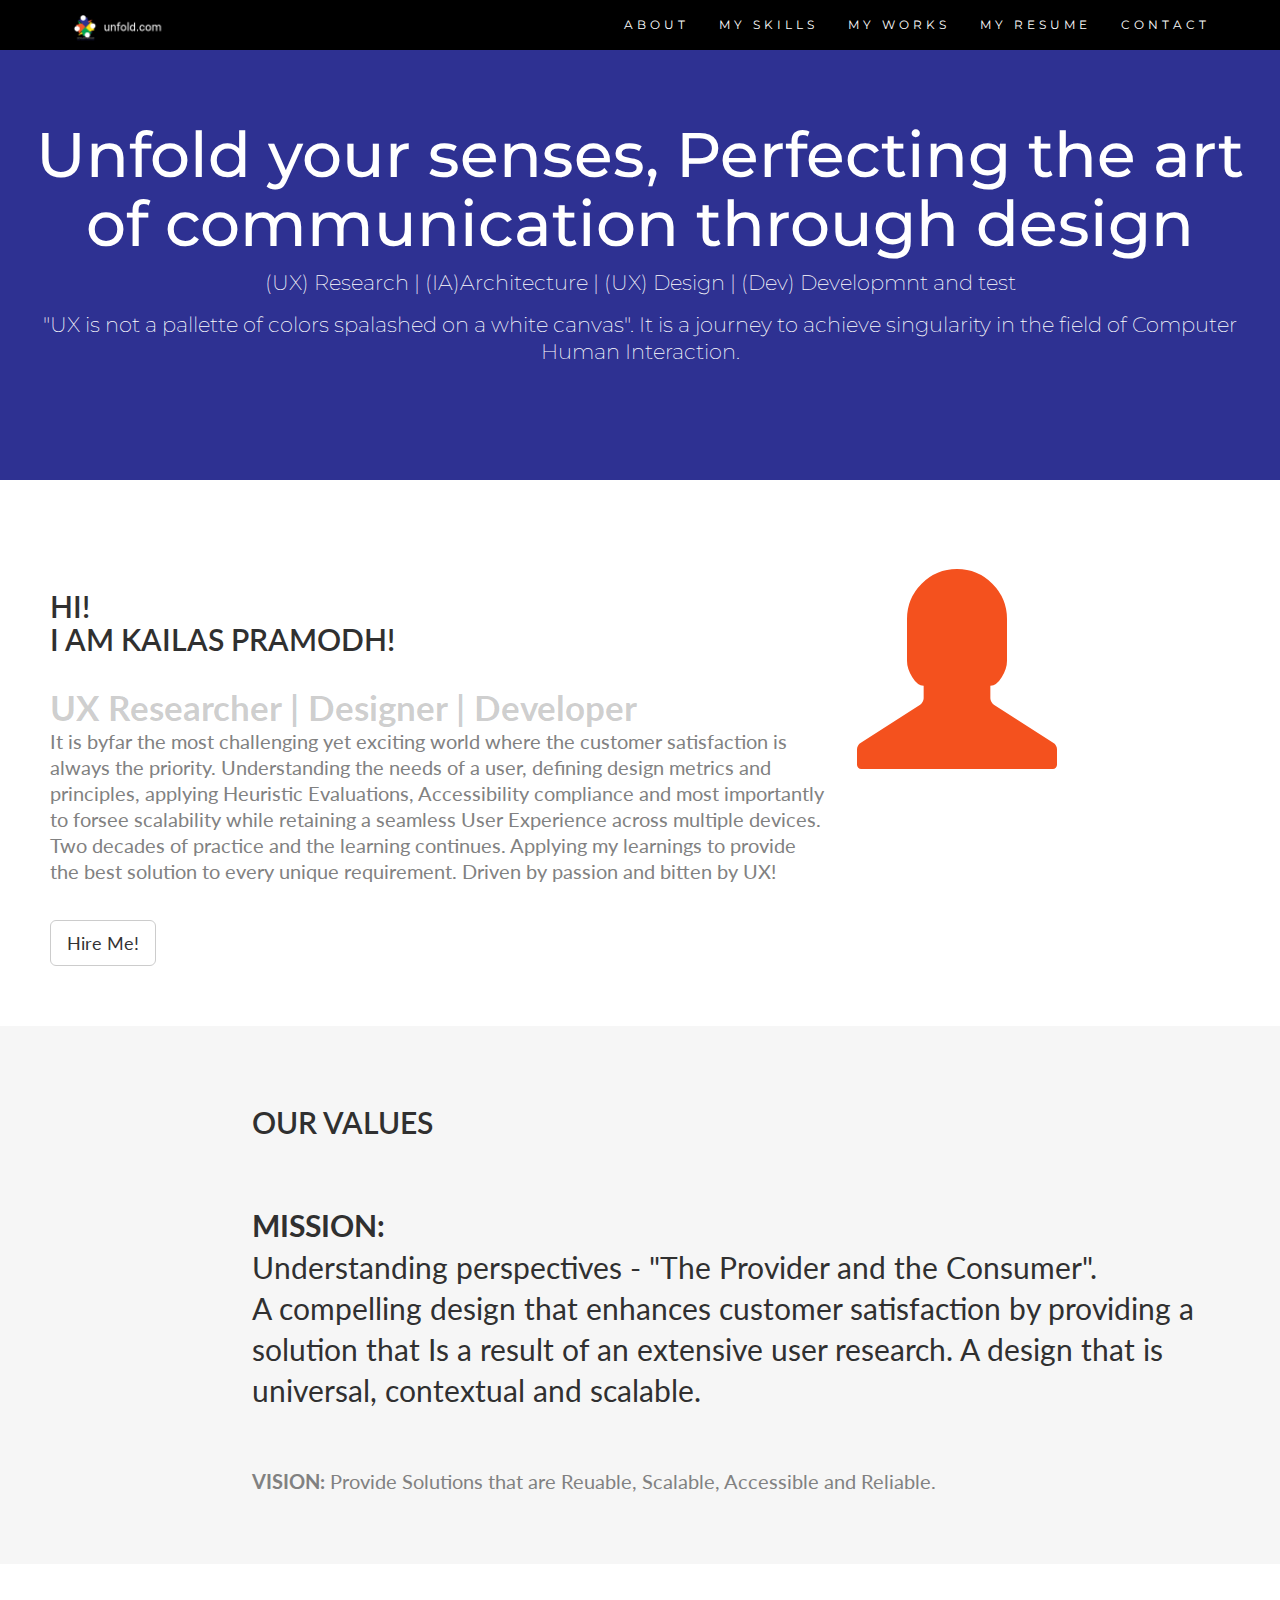
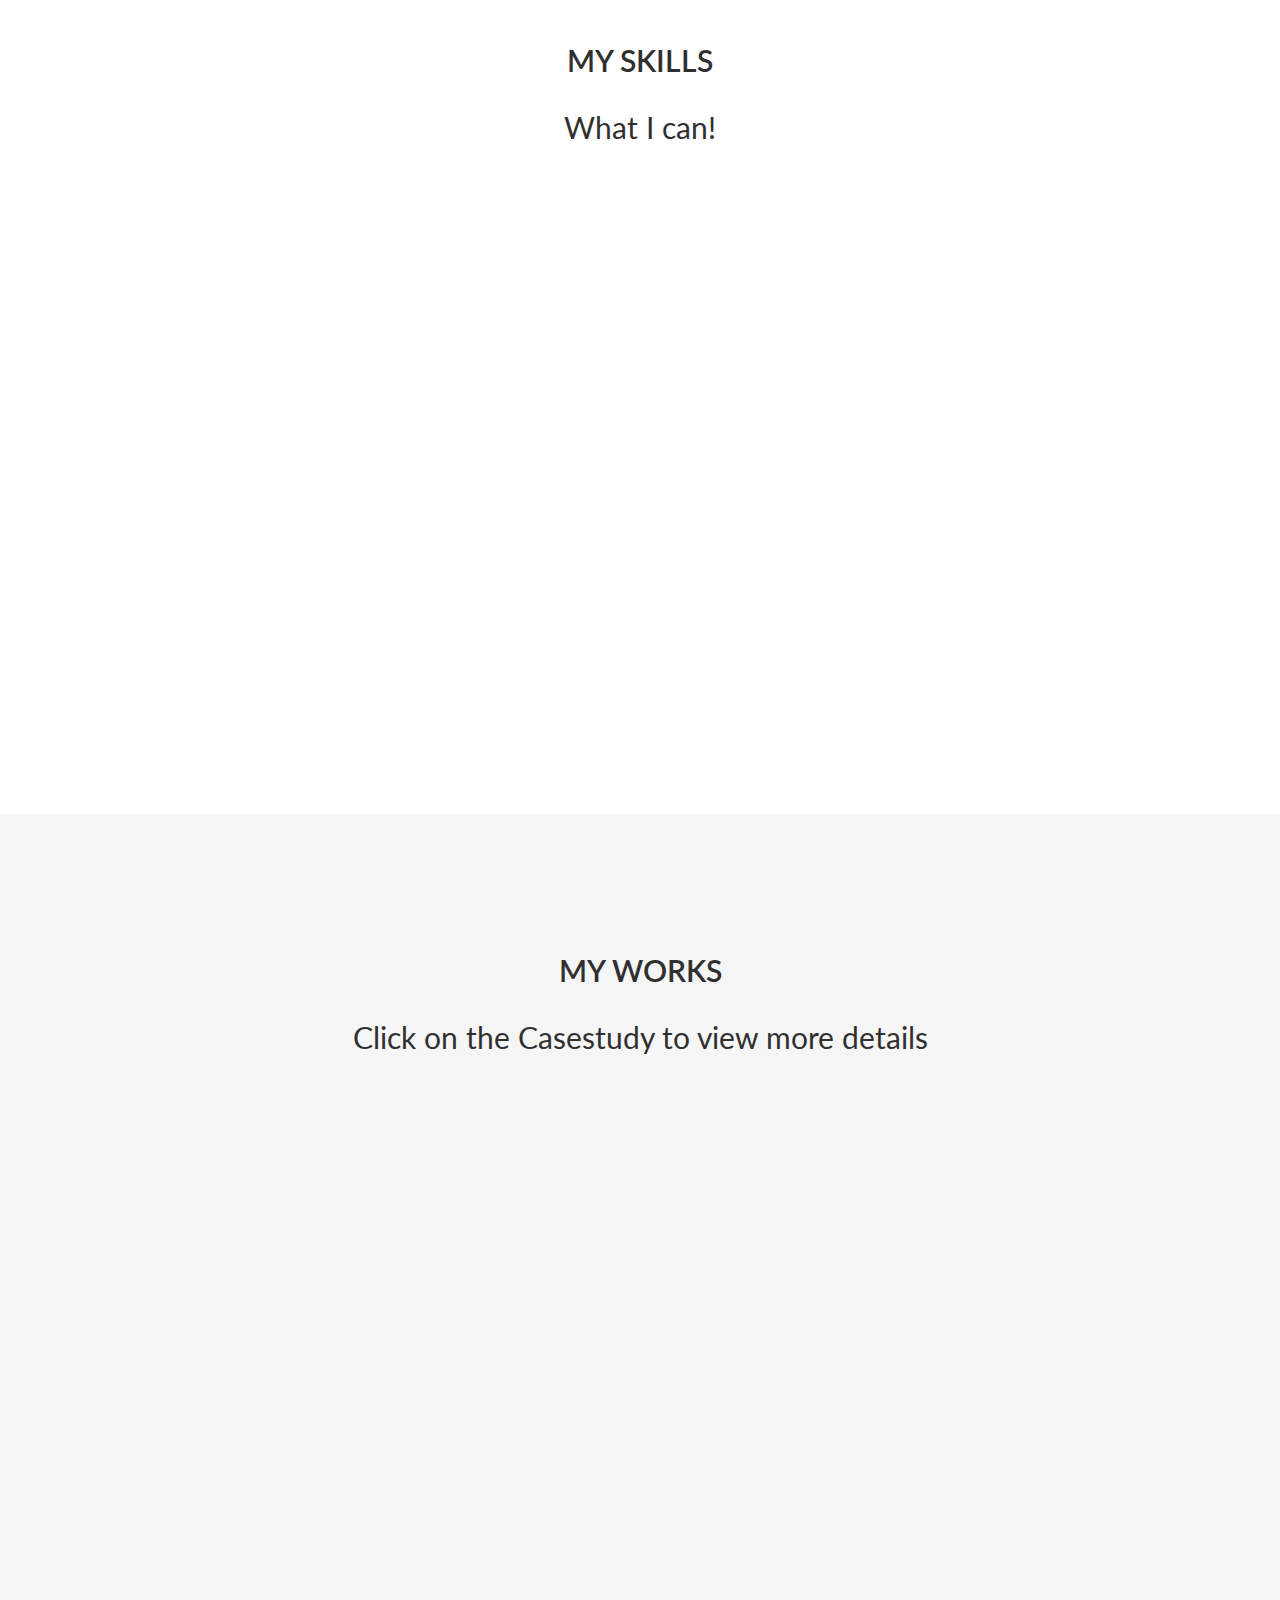
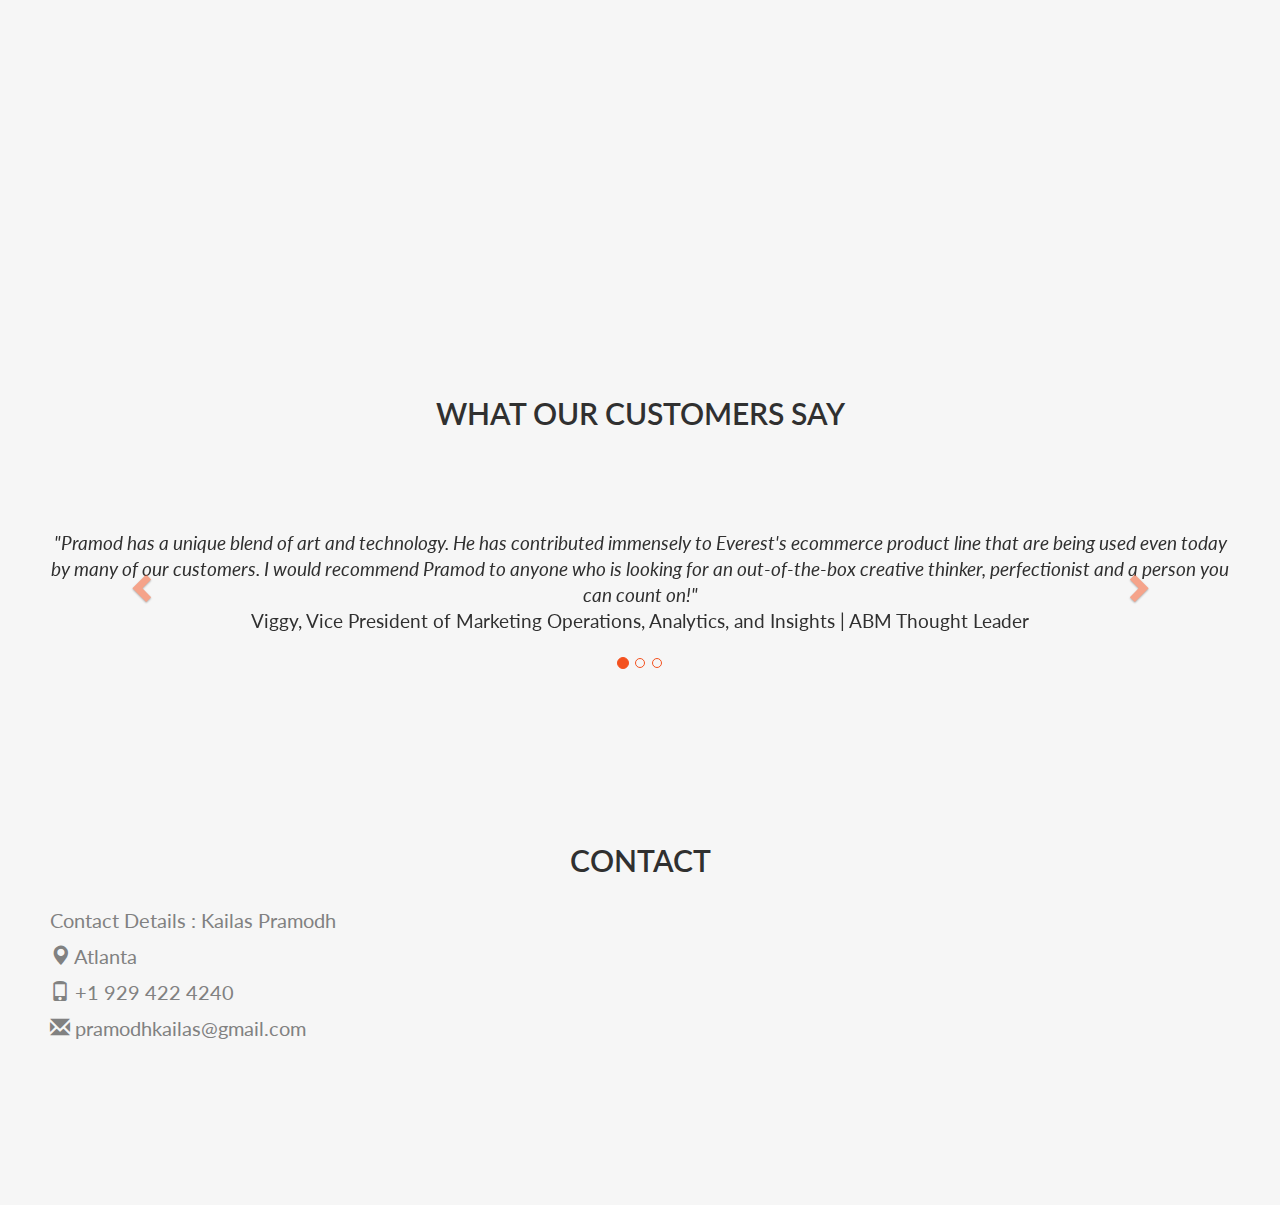
<file: index.html>
<!DOCTYPE html>
<html lang="en">

<head>
    <!-- Theme Made By www.w3schools.com -->
    <title>4folds:: UX | Design | Accesibility | Scalability</title>
    <meta charset="utf-8">
    <meta name="viewport" content="width=device-width, initial-scale=1">

    <link rel="stylesheet" href="https://maxcdn.bootstrapcdn.com/bootstrap/3.4.1/css/bootstrap.min.css">
    <link href="https://fonts.googleapis.com/css?family=Montserrat" rel="stylesheet" type="text/css">
    <link href="https://fonts.googleapis.com/css?family=Lato" rel="stylesheet" type="text/css">
    <script src="https://ajax.googleapis.com/ajax/libs/jquery/3.6.0/jquery.min.js"></script>
    <script src="https://maxcdn.bootstrapcdn.com/bootstrap/3.4.1/js/bootstrap.min.js"></script>
    <link rel="stylesheet" href="css/style.css">
</head>

<body id="myPage" data-spy="scroll" data-target=".navbar" data-offset="60">

    <nav class="navbar navbar-default navbar-fixed-top">
        <div class="container">

            <div class="navbar-header">
                <button type="button" class="navbar-toggle" data-toggle="collapse" data-target="#myNavbar">
                    <span class="icon-bar"></span>
                    <span class="icon-bar"></span>
                    <span class="icon-bar"></span>
                </button>
                <a class="navbar-brand" href="#myPage"><img src="images/unfold.com.png" width="100"></a>
            </div>
            <div class="collapse navbar-collapse" id="myNavbar">
                <ul class="nav navbar-nav navbar-right">
                    <li><a href="#about">ABOUT</a></li>
                    <li><a href="#services">MY SKILLS</a></li>
                    <li><a href="#works">MY WORKS</a></li>
                    <li><a href="">MY RESUME</a></li>
                    <li><a href="#contact">CONTACT</a></li>
                </ul>
            </div>
        </div>
    </nav>

    <div class="jumbotron text-center">
        <h1>Unfold your senses, Perfecting the art of communication through design</h1>
        <p>(UX) Research | (IA)Architecture | (UX) Design | (Dev) Developmnt and test
        <p>"UX is not a pallette of colors spalashed on a white canvas". It is a journey to achieve singularity in the
            field of Computer Human Interaction.</p>
    </div>

    <!-- Container (About Section) -->
    <div id="about" class="container-fluid">
        <div class="row">
            <div class="col-sm-8">
                <h2>Hi! <br>I am Kailas Pramodh! </h2>
                <span class="title">UX Researcher | Designer | Developer</span>

                <p> It is byfar the most challenging yet exciting world where the customer satisfaction is always the
                    priority. Understanding the needs of a user, defining design metrics and principles, applying
                    Heuristic Evaluations, Accessibility compliance and most importantly to forsee scalability while
                    retaining a seamless User Experience across multiple devices.
                    Two decades of practice and the learning continues. Applying my learnings to provide the best
                    solution to every unique requirement. Driven by passion and bitten by UX!</p>
                <br><button class="btn btn-default btn-lg">Hire Me!</button>
            </div>
            <div class="col-sm-4">
                <span class="glyphicon glyphicon-user logo"></span>
            </div>
        </div>
    </div>

    <div class="container-fluid bg-grey">
        <div class="row">
            <div class="col-sm-2">
                <span class="glyphicon glyphicon-globe logo slideanim"></span>
            </div>
            <div class="col-sm-10">
                <h2>Our Values</h2><br>
                <h4><strong>MISSION:</strong>
                    <p>Understanding perspectives - "The Provider and the Consumer". <br> A compelling design that
                        enhances customer satisfaction by providing a solution that Is a result of an extensive user
                        research. A design that is universal, contextual and scalable.
                </h4><br>
                <p><strong>VISION:</strong> Provide Solutions that are Reuable, Scalable, Accessible and Reliable. </p>
            </div>
        </div>
    </div>

    <!-- Container (Services Section) -->
    <div id="services" class="container-fluid text-center">
        <h2>My Skills</h2>
        <h4>What I can!</h4>
        <br>
        <div class="row slideanim">
            <div class="col-sm-4">
                <span class="glyphicon glyphicon-filter logo-small"></span>
                <h4>UX Research</h4>
                <p>Surveys (ratings, ranking, scales, and closed-ended questions) |
                    A/B testing |
                    Benchmarking |
                    Observational or listening methods |
                    Story Boarding |
                    Affinity Diagram |
                    Empathy Map |
                    Personas |
                </p>
            </div>
            <div class="col-sm-4">
                <span class="glyphicon glyphicon-fullscreen logo-small"></span>
                <h4>Interaction</h4>
                <p>Paper Prototypes | Low Fidelity | High Fidelity |
                    Sticky Notes |
                    Pencil Sketches |
                    User Flow |
                    A/B Testing |
                    Whiteboarding |
                    Typography |
                    Heuristic Evaluation |

                </p>
            </div>
            <div class="col-sm-4">
                <span class="glyphicon glyphicon-picture logo-small"></span>
                <h4>Visual Design</h4>
                <p>Photoshop |
                    Illustrator |
                    Adobe XD |
                    Visio |
                    Invision |
                    Figma |
                    Zeplin</p>
            </div>
        </div>
        <br><br>
        <div class="row slideanim">
            <div class="col-sm-4">
                <span class="glyphicon glyphicon-screenshot logo-small"></span>
                <h4>Information Architecture</h4>
                <p>Card Sorting |
                    Card Structure |
                    Card Defining |
                    Site Map |
                    LATCH and Navigation
                </p>
            </div>
            <div class="col-sm-4">
                <span class="glyphicon glyphicon-cog logo-small"></span>
                <h4>Develop</h4>
                <p>HTML |
                    CSS |
                    Javascript |
                    jQuery |
                    Google Analytics </p>
            </div>
            <div class="col-sm-4">
                <span class="glyphicon glyphicon-send logo-small"></span>
                <h4 style="color:#303030;">Test</h4>
                <p> Design |
                    Usability |
                    Accessibility |
                    Functionality |
                    Typography |
                    Sitemap
                </p>
            </div>
        </div>
    </div>

    <!-- Container (Portfolio Section) -->
    <div id="portfolio" class="container-fluid text-center bg-grey">

        <div id="works" class="container-fluid">
            <div class="text-center">
                <h2>My Works</h2>
                <h4>Click on the Casestudy to view more details</h4>
            </div>
            <div class="row slideanim">
                <div class="col-sm-4 col-xs-12">
                    <div class="panel panel-default text-center">
                        <div class="panel-heading">
                            <h1>U.S. Education</h1>
                        </div>
                        <div class="panel-body">
                           <a href="usd_ux_casestudy.html"> <img src="images/cs1.png" alt="UX Research U.S Department of Education"></a>
                        </div>
                        <div class="panel-footer">
                            <div class="req">
                                <span class="typeH">Requirement:</span> Analyse and provide a report for one of the user
                                tasks
                                on the existing web and
                                mobile design / share our findings and recommendations.
                                </p>
                                <span class="typeH">Tools used:</span> Paper, Pencil, Miro board, Sticky Notes, White
                                board, Excel,
                                Invision, Figma, Google drive
                                </p>
                                <span class="typeH">Expected Deliverables:</span>
                                User Research outcomes |
                                Problem Statement |
                                Proto-Persona |
                                Affinity Diagram |
                                Empathy Map |
                                User Flow |
                                Feature Priority |
                                Heuristic Evaluation |
                                SiteMap |
                                Wireframes |
                                </ul>
                            </div>
                        </div>
                    </div>
                </div>
                <div class="col-sm-4 col-xs-12">
                    <div class="panel panel-default text-center">
                        <div class="panel-heading">
                            <h1>Goodwill</h1>
                        </div>
                        <div class="panel-body">
                            <img src="images/cs2.png" alt=" UX Design">
                        </div>
                        <div class="panel-footer">
                            <div class="req">
                                <span class="typeH">Requirement:</span> Enhance the current shopping navigtion experience by
                                inducing
                                LATCH principles and Improved sitemp design
                                </p>
                                <span class="typeH">Tools used:</span> Paper, Pencil, Miro board, Sticky Notes, White
                                board, Excel,
                                Invision, Figma, Google drive
                                </p>
                                <span class="typeH">Expected Deliverables:</span>
                                User Research outcomes |
                                Problem Statement |
                                Proto-Persona |
                                Affinity Diagram |
                                Empathy Map |
                                User Flow |
                                Feature Priority |
                                Heuristic Evaluation |
                                SiteMap |
                                Wireframes |
                                </ul>
                            </div>
                        </div>
                    </div>
                </div>
                <div class="col-sm-4 col-xs-12">
                    <div class="panel panel-default text-center">
                        <div class="panel-heading">
                            <h1>Freesale</h1>
                        </div>
                        <div class="panel-body">
                            <img src="images/cs3.png" alt="Developemnt">
                        </div>
                        <div class="panel-footer">
                            <div class="req">
                                <span class="typeH">Requirement:</span> New Idea Proposal to develop an app to give away items that
                                are
                                not of any use to the owner (Charity app)
                                </p>
                                <span class="typeH">Tools used:</span> Paper, Pencil, Miro board, Sticky Notes, White
                                board, Excel,
                                Invision, Figma, Google drive
                                </p>
                                <span class="typeH">Expected Deliverables:</span>
                                User Research outcomes |
                                Problem Statement |
                                Proto-Persona |
                                Affinity Diagram |
                                Empathy Map |
                                User Flow |
                                Feature Priority |
                                Heuristic Evaluation |
                                SiteMap |
                                Wireframes |
                                </ul>
                            </div>
                        </div>
                    </div>
                </div>
            </div>
        </div>

        <h2>What our customers say</h2>
        <div id="myCarousel" class="carousel slide text-center" data-ride="carousel">
            <!-- Indicators -->
            <ol class="carousel-indicators">
                <li data-target="#myCarousel" data-slide-to="0" class="active"></li>
                <li data-target="#myCarousel" data-slide-to="1"></li>
                <li data-target="#myCarousel" data-slide-to="2"></li>
            </ol>

            <!-- Wrapper for slides -->
            <div class="carousel-inner" role="listbox">
                <div class="item active">
                    <h4>"Pramod has a unique blend of art and technology. He has contributed immensely to Everest's
                        ecommerce product line that are being used even today by many of our customers. I would
                        recommend Pramod to anyone who is looking for an out-of-the-box creative thinker, perfectionist
                        and a person you can count on!" <br><span> Viggy, Vice President of Marketing Operations,
                            Analytics, and Insights | ABM Thought Leader</span></h4>
                </div>
                <div class="item">
                    <h4>"While working with Pramodh, I have noticed that his passion for creative work and keeness for
                        perfection is something enviable. He is one of the few persons whom I know, who works for joy of
                        working than just working. He sticks to his commitments like a leech and have often seen him
                        stretch his days just to make it to the deadline! Pramodh is an asset to any team and is a great
                        person I would definitely like to work with sometime again."<br><span>Padma PotladurthyPadma
                            Potladurthy Wallet & Payments OperationsWallet & Payments Operations</span></h4>
                </div>
                <div class="item">
                    <h4>"I am pleased to write this recommendation for P. K. Pramodh. We had the opportunity to closely
                        interact with each other since Pramodh debuted as a Software Architect and continued to serve
                        with increasing skill in that capacity. <p>

                            Pramodh is a very goal oriented as well as a team player. Genial by disposition, he is
                            keenly devoted to his work, but being a real people person, he is also a pleasure to have
                            around. Well organized and with a knack of thriving under adversity, I noticed that almost
                            without exception, he puts the customer first and clearly understands that the key to good
                            business is satisfied customers. Although these are very strong qualities that Pramodh
                            possesses, his biggest strength is his ability to make everyone around him give off their
                            best.

                            Pramodh is a multi-talented and skilled professional who, I have no doubt, has a very bright
                            future"<br><span>Pran S. DasanPran S. Dasan

                                Director Commercial Operations, South East Asia at flydubaiDirector Commercial
                                Operations, South East Asia at flydubai</span></h4>
                </div>
            </div>

            <!-- Left and right controls -->
            <a class="left carousel-control" href="#myCarousel" role="button" data-slide="prev">
                <span class="glyphicon glyphicon-chevron-left" aria-hidden="true"></span>
                <span class="sr-only">Previous</span>
            </a>
            <a class="right carousel-control" href="#myCarousel" role="button" data-slide="next">
                <span class="glyphicon glyphicon-chevron-right" aria-hidden="true"></span>
                <span class="sr-only">Next</span>
            </a>
        </div>
    </div>



    <!-- Container (Contact Section) -->
    <div id="contact" class="container-fluid bg-grey">
        <h2 class="text-center">CONTACT</h2>
        <div class="row">
            <div class="col-sm-5">
                <p>Contact Details : Kailas Pramodh</p>
                <p><span class="glyphicon glyphicon-map-marker"></span> Atlanta</p>
                <p><span class="glyphicon glyphicon-phone"></span> +1 929 422 4240</p>
                <p><span class="glyphicon glyphicon-envelope"></span> pramodhkailas@gmail.com</p>
            </div>
            <div class="col-sm-7 slideanim">
                <div class="row">
                    <div class="col-sm-6 form-group">
                        <input class="form-control" id="name" name="name" placeholder="Name" type="text" required>
                    </div>
                    <div class="col-sm-6 form-group">
                        <input class="form-control" id="email" name="email" placeholder="Email" type="email" required>
                    </div>
                </div>
                <textarea class="form-control" id="comments" name="comments" placeholder="Comment"
                    rows="5"></textarea><br>
                <div class="row">
                    <div class="col-sm-12 form-group">
                        <button class="btn btn-default pull-right" type="submit">Send</button>
                    </div>
                </div>
            </div>
        </div>
    </div>

    
    </footer>

    <script src="js/script.js">

    </script>

</body>

</html>
</file>
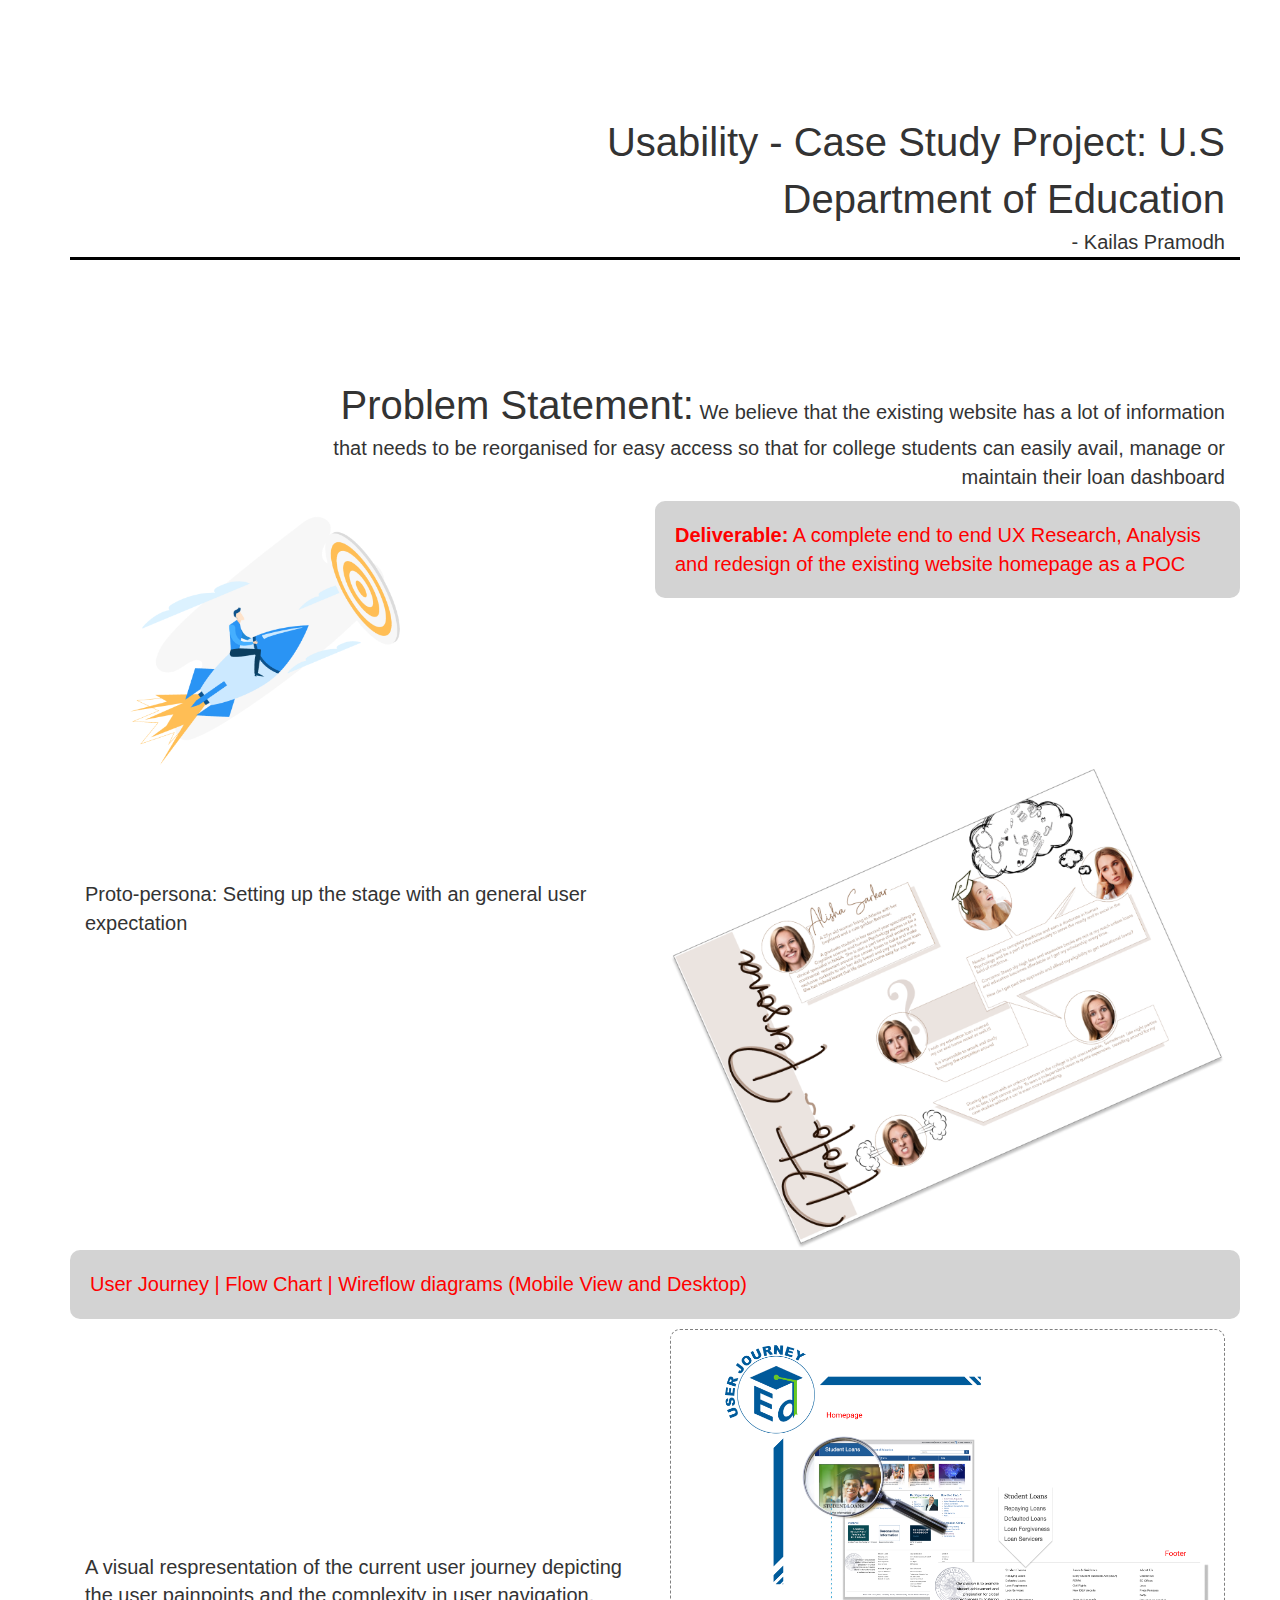
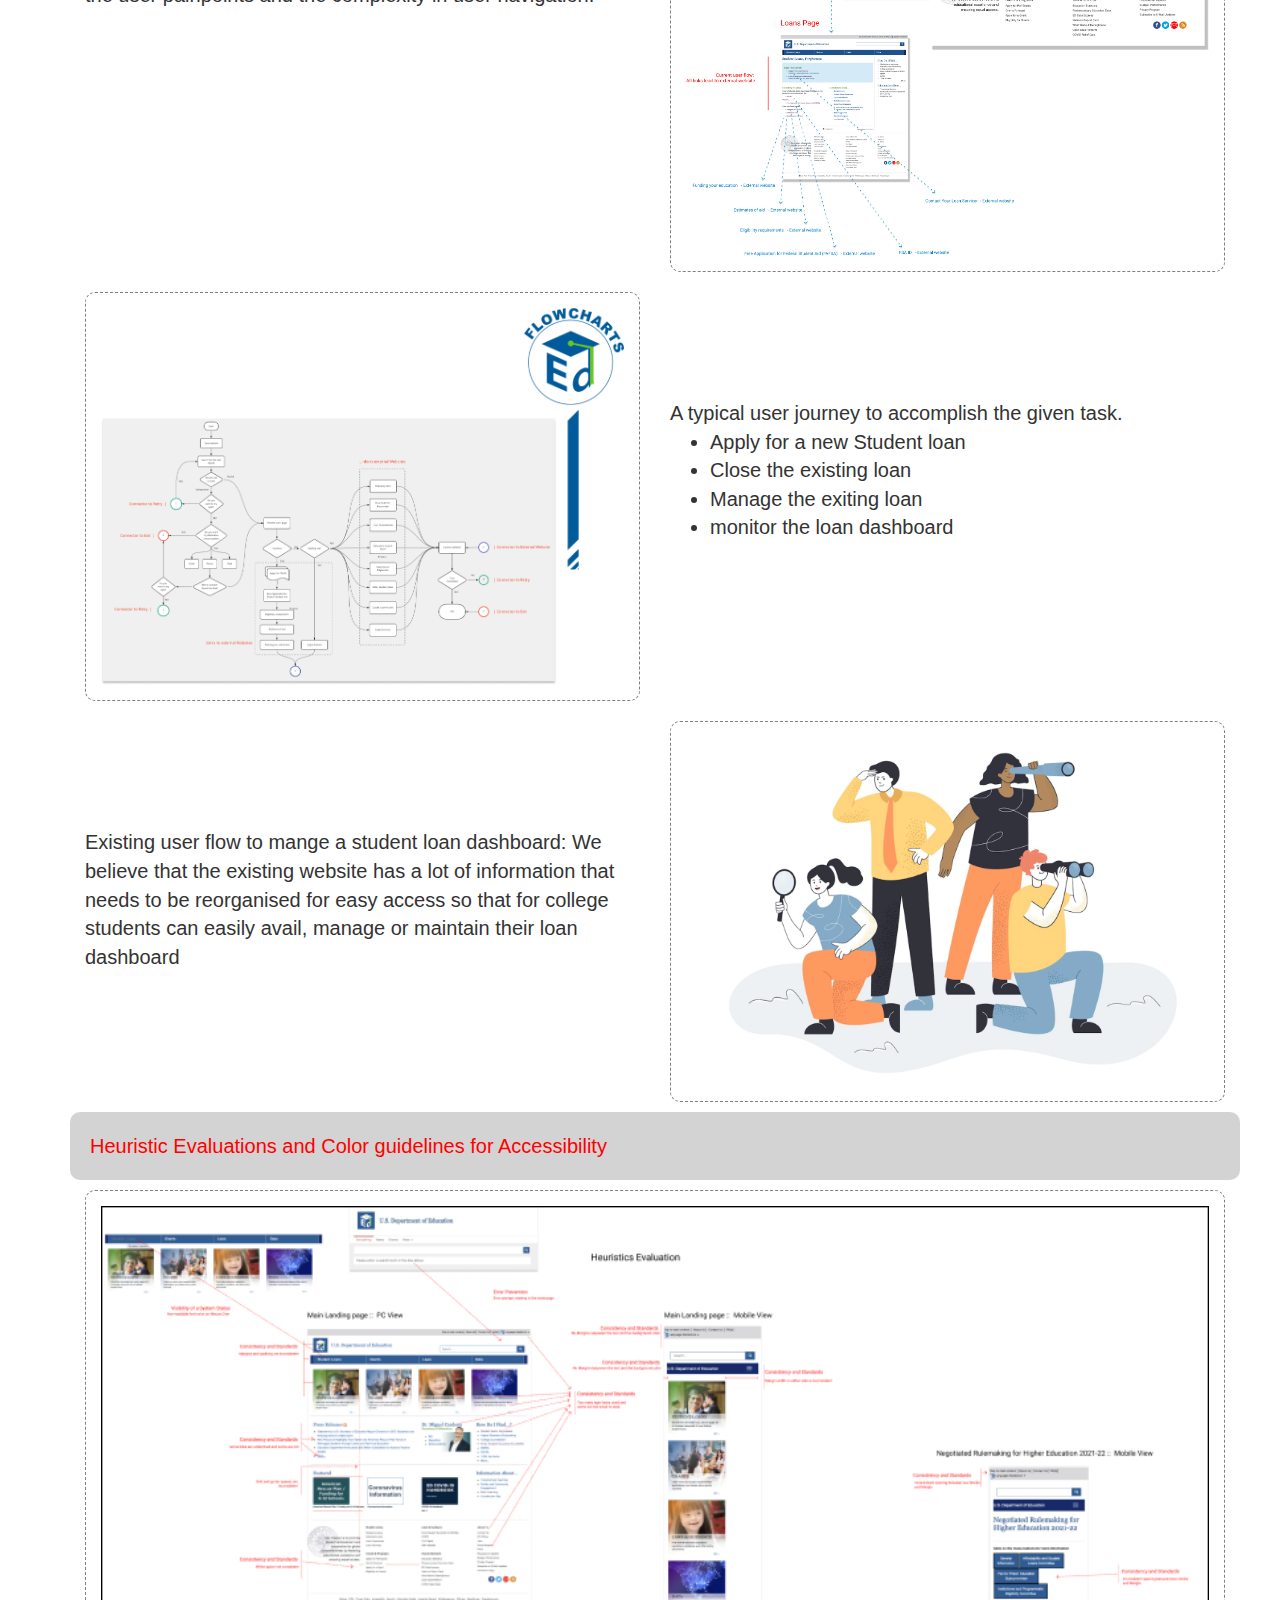
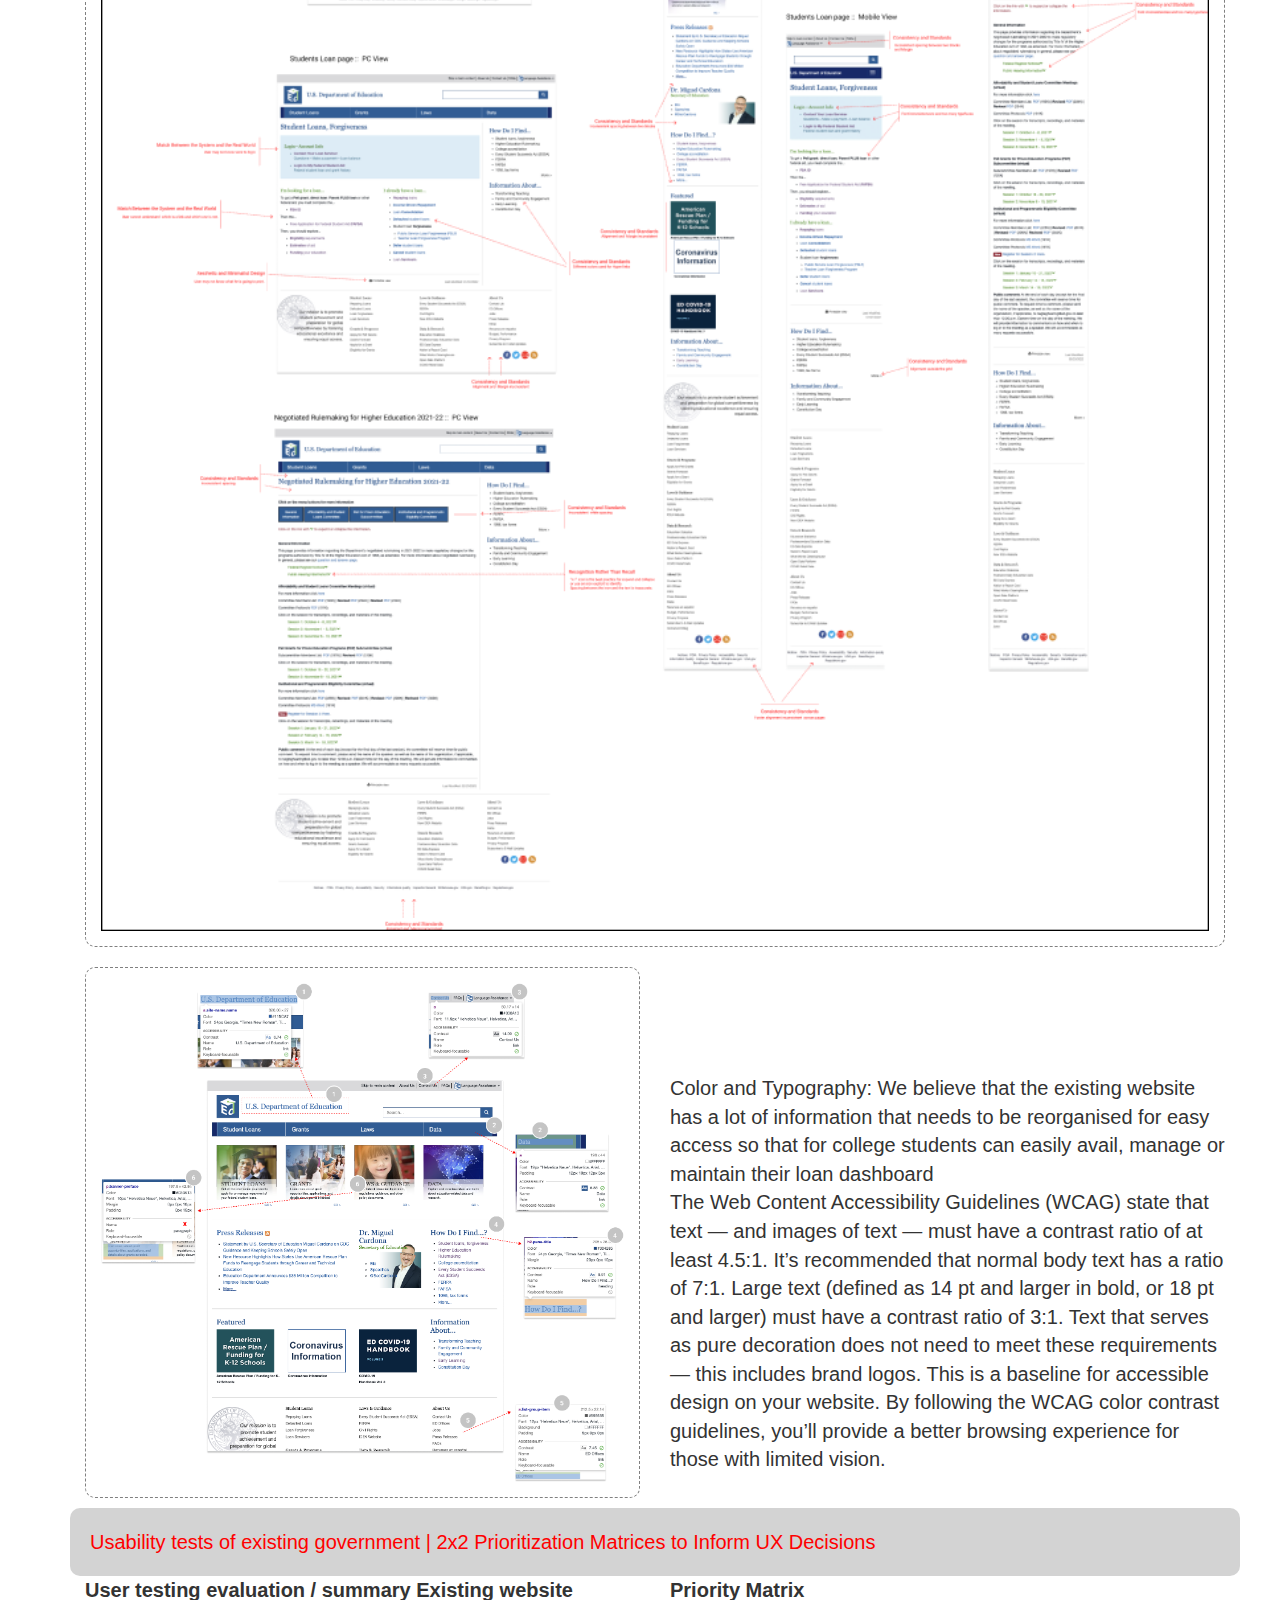
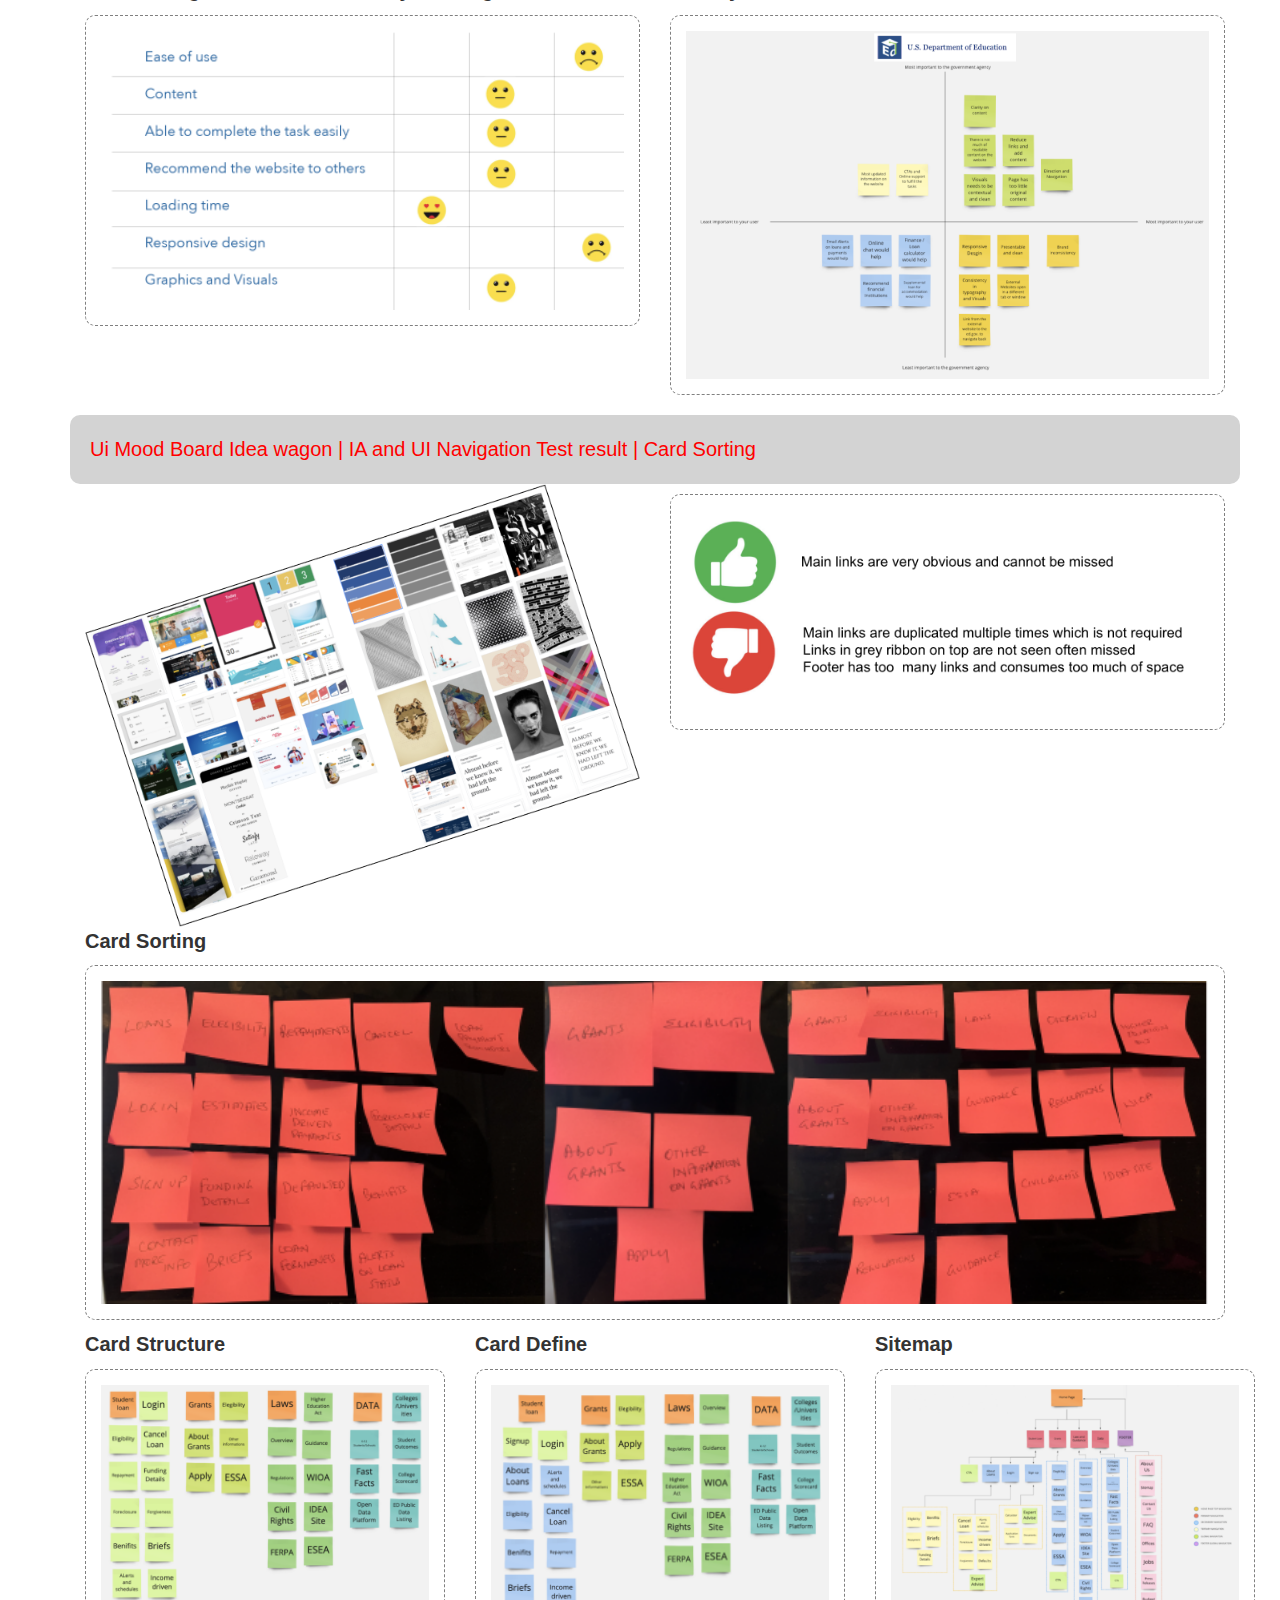
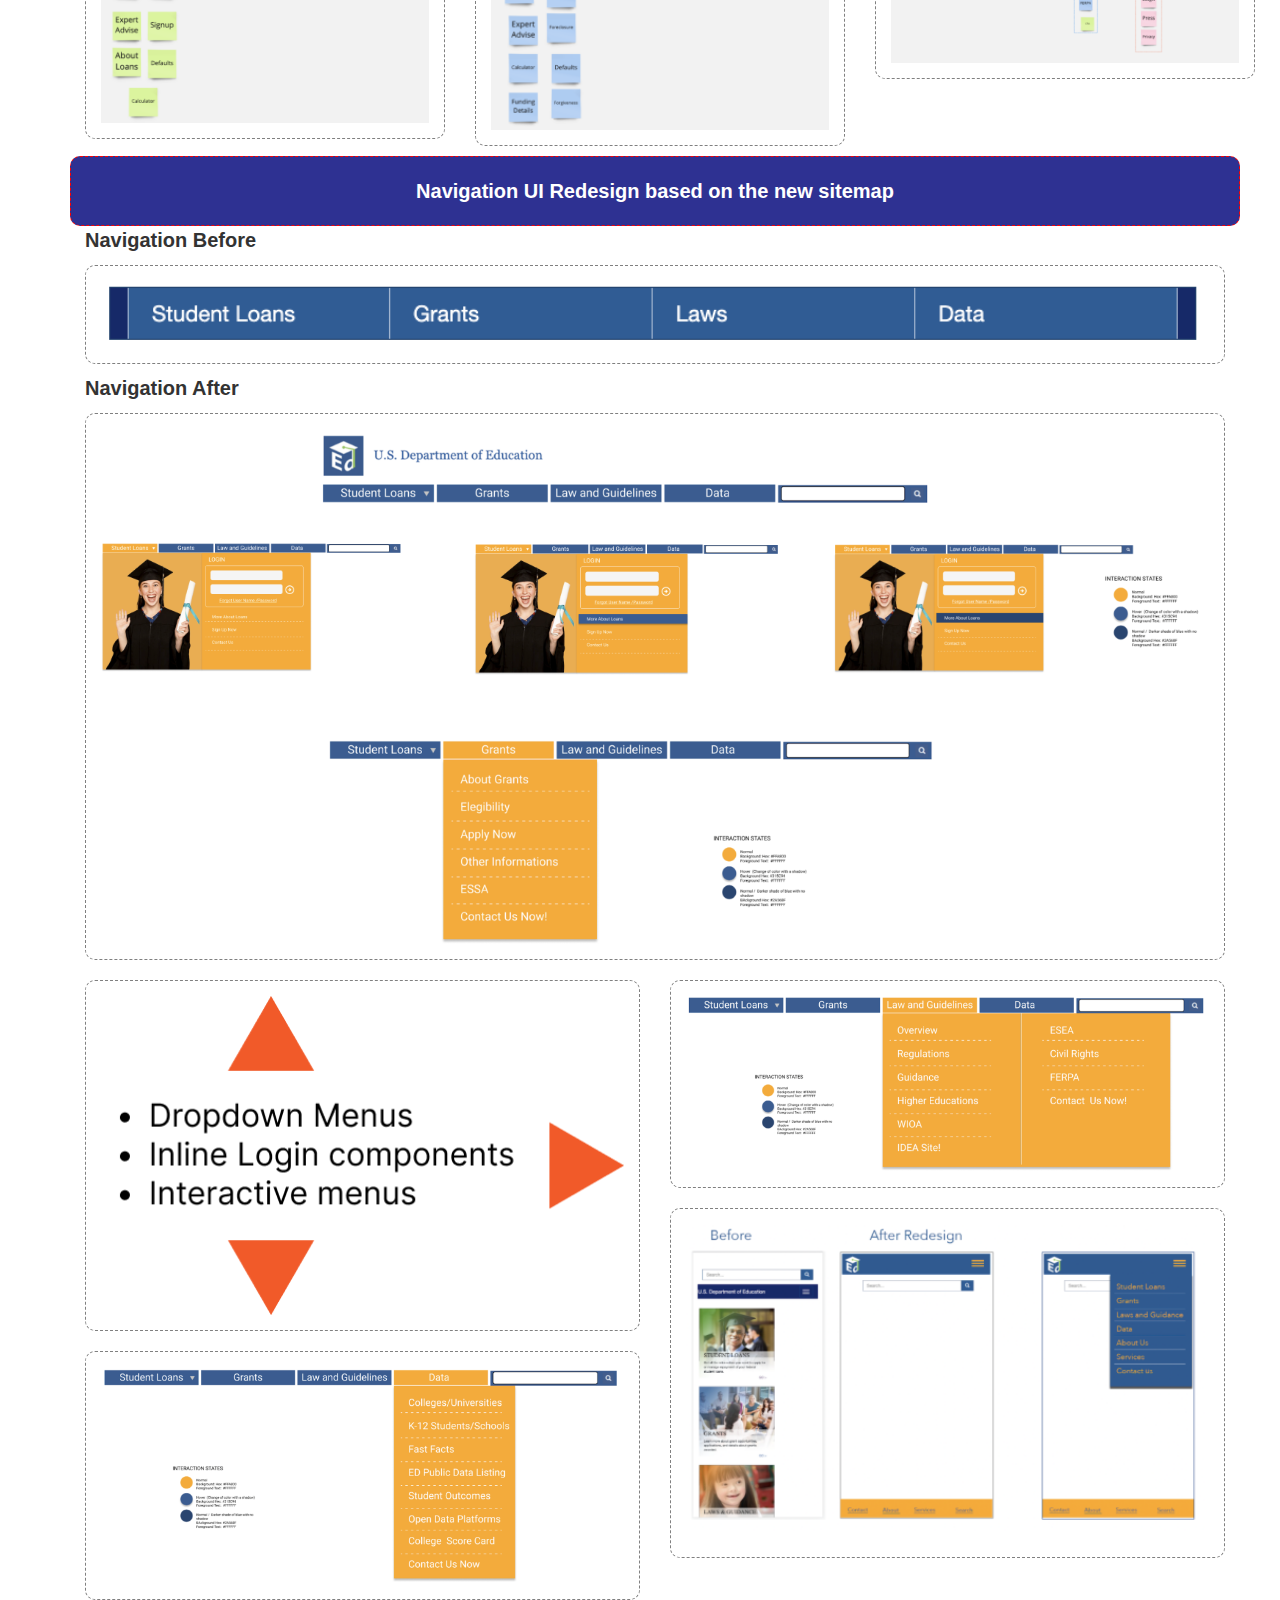
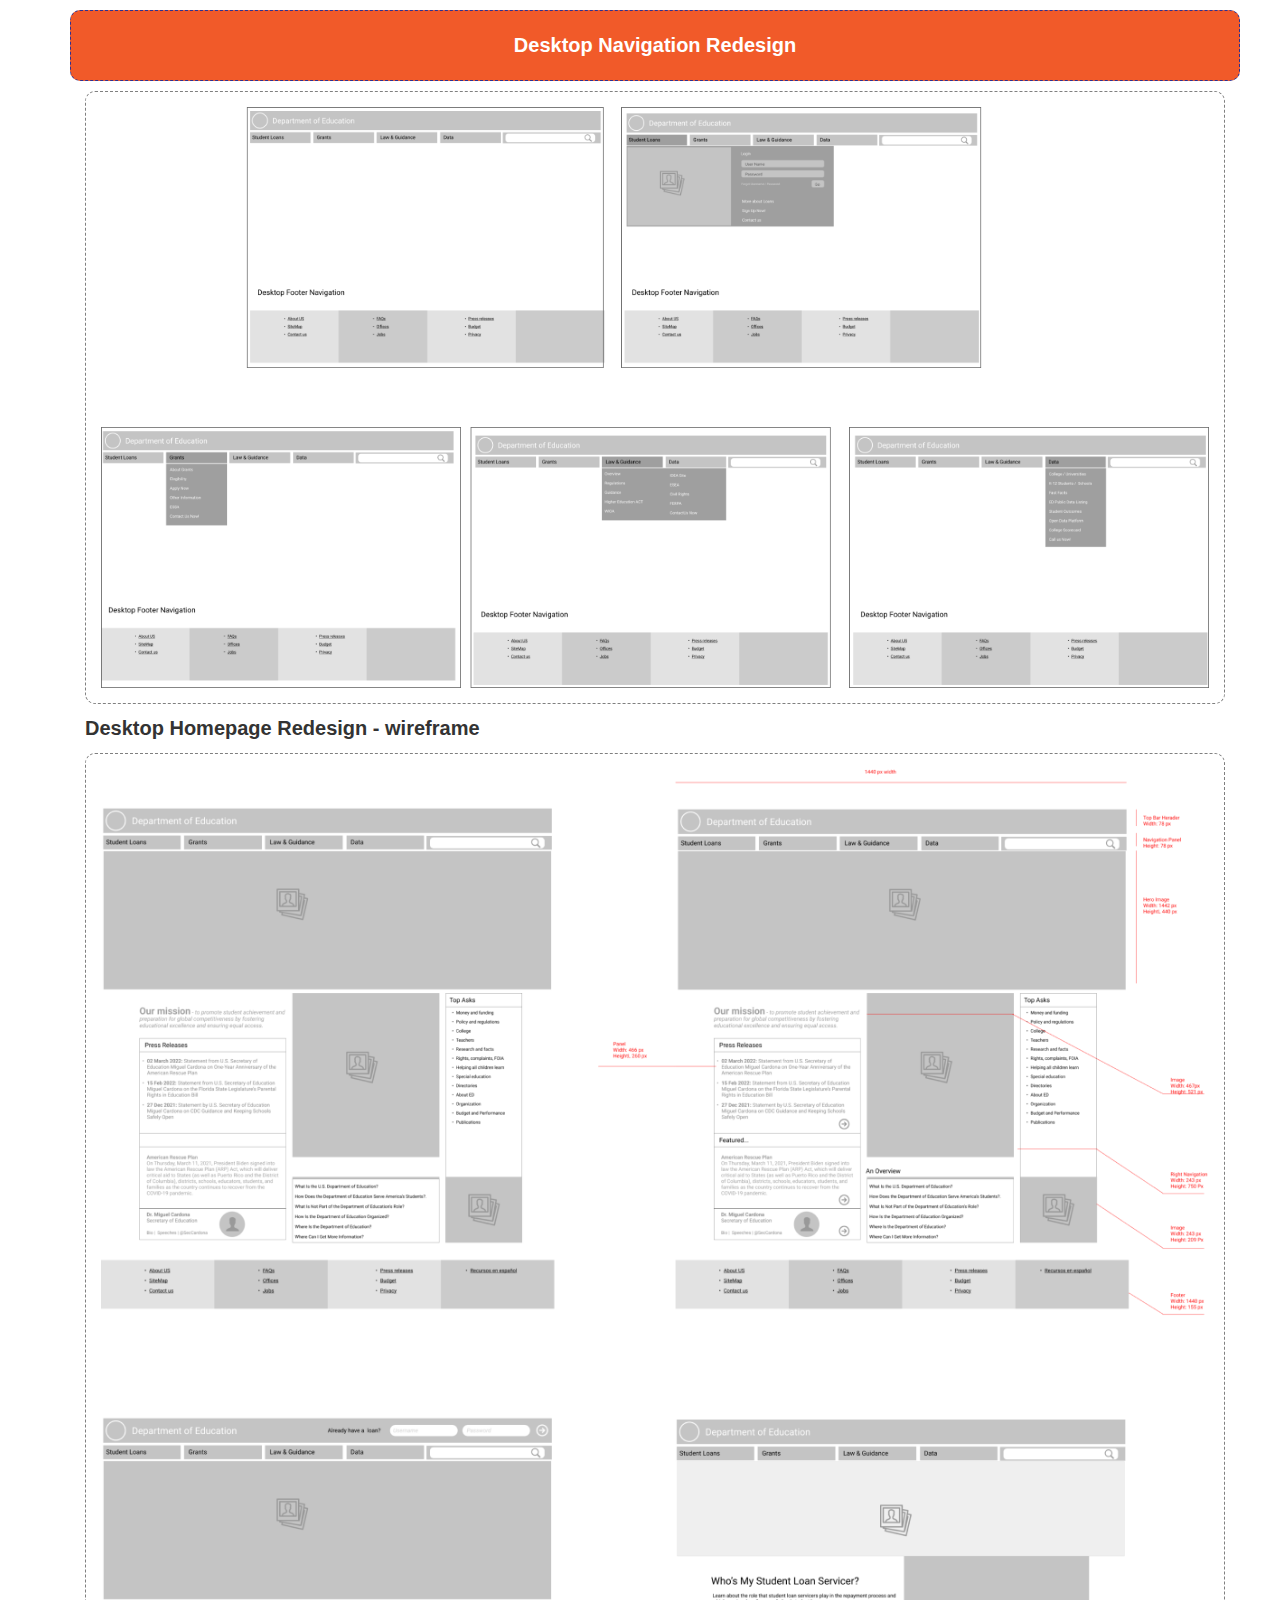
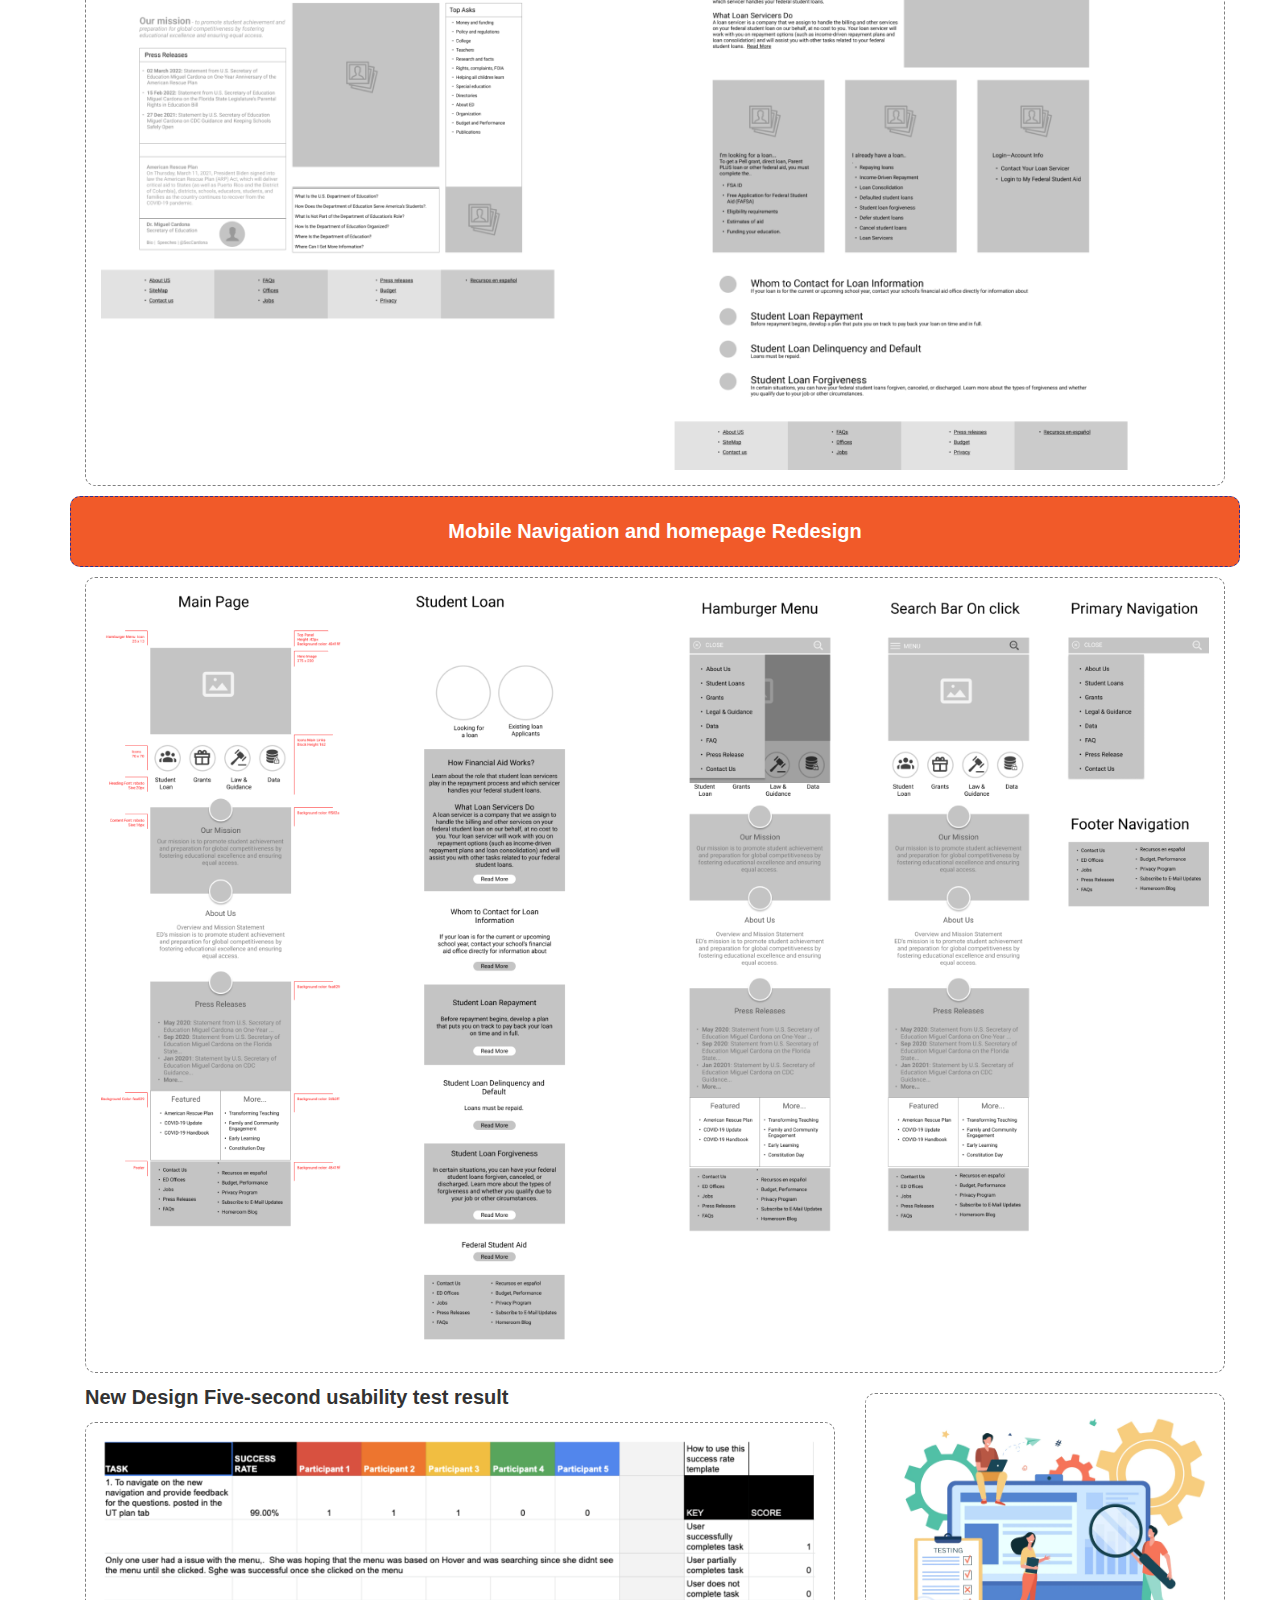
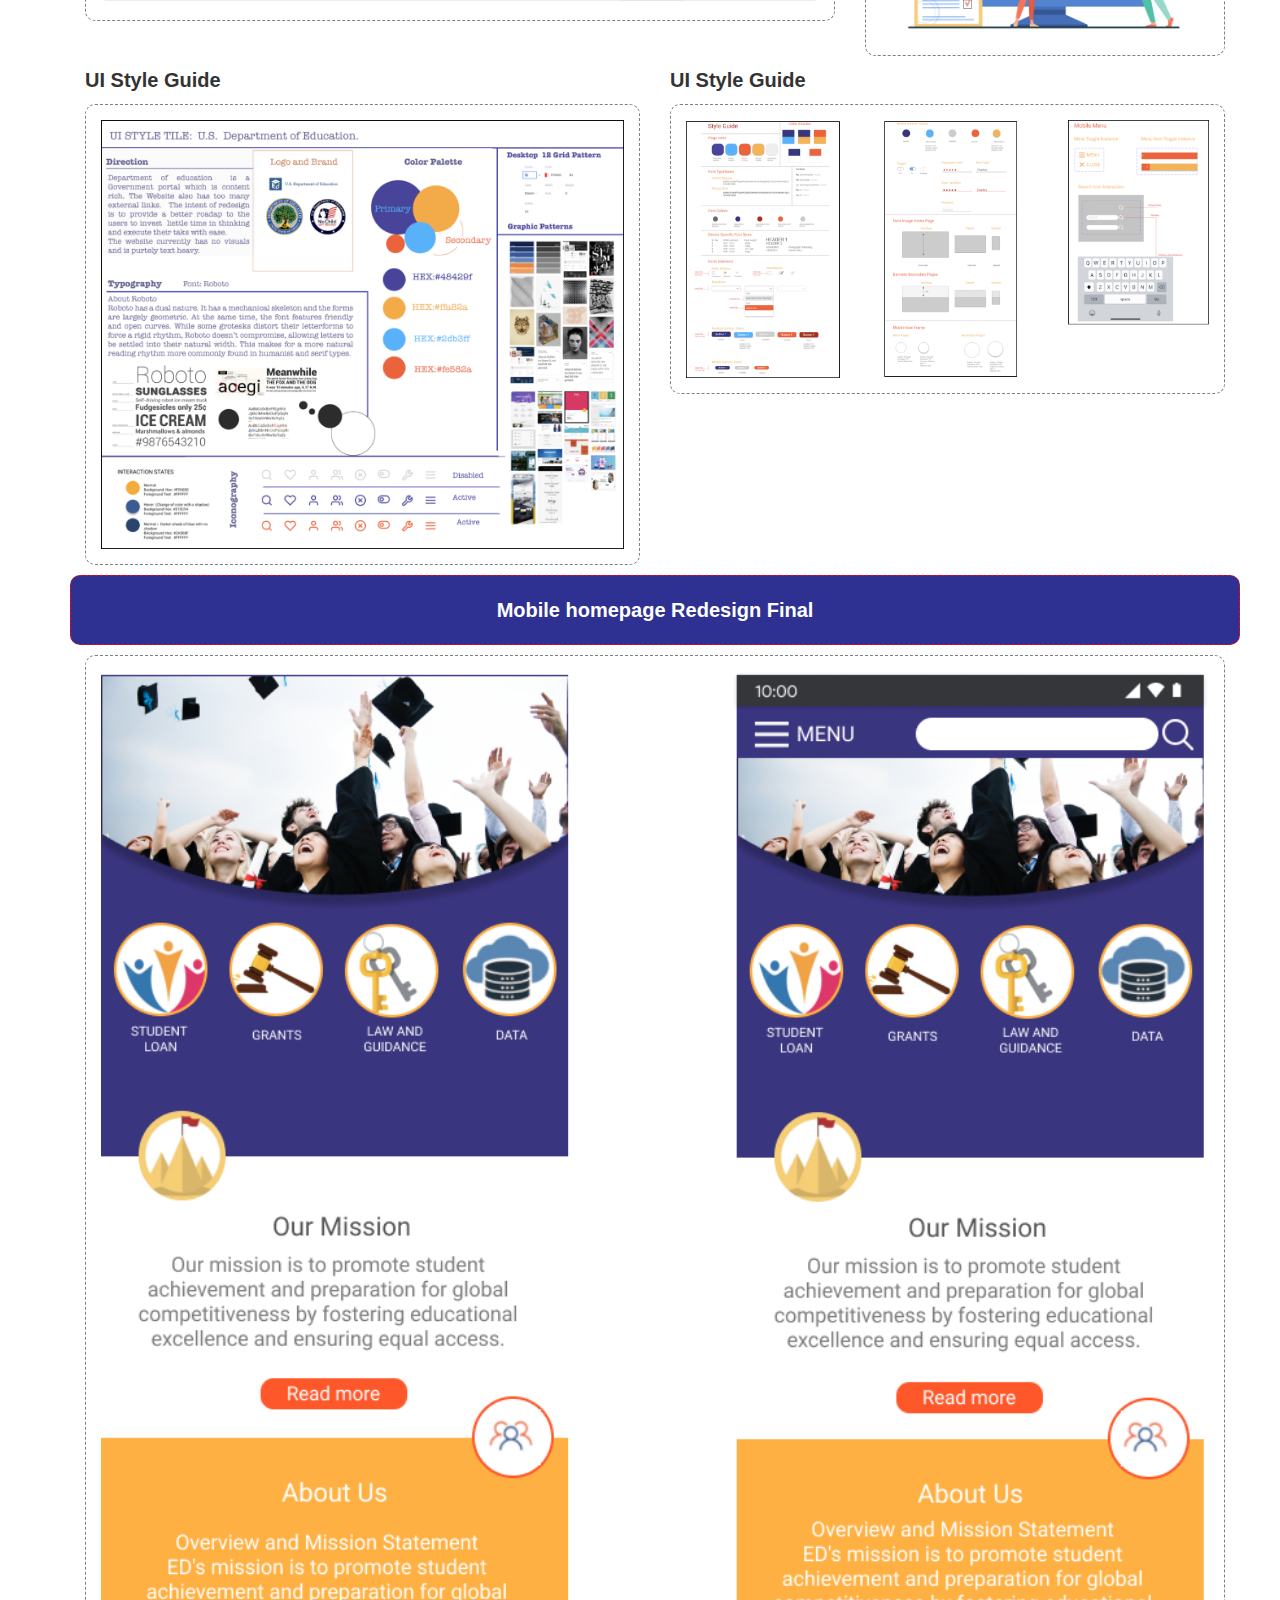
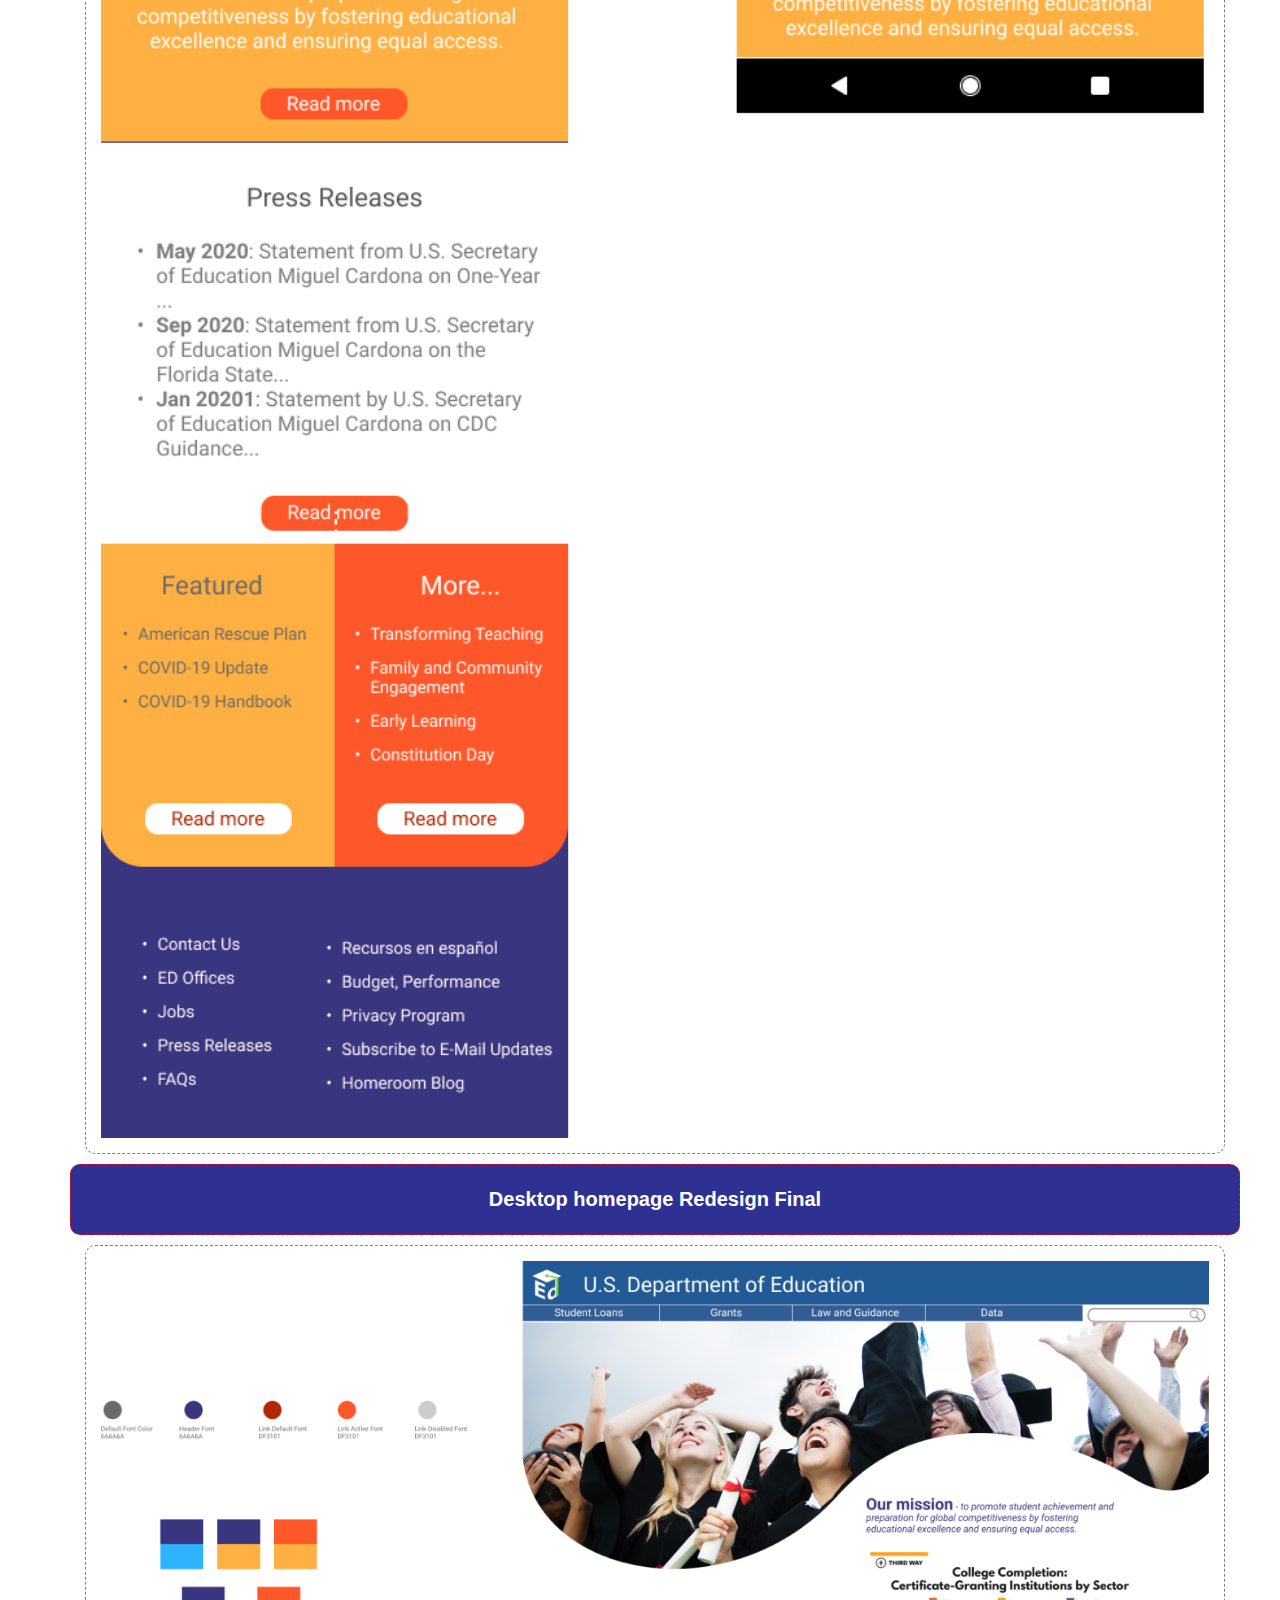
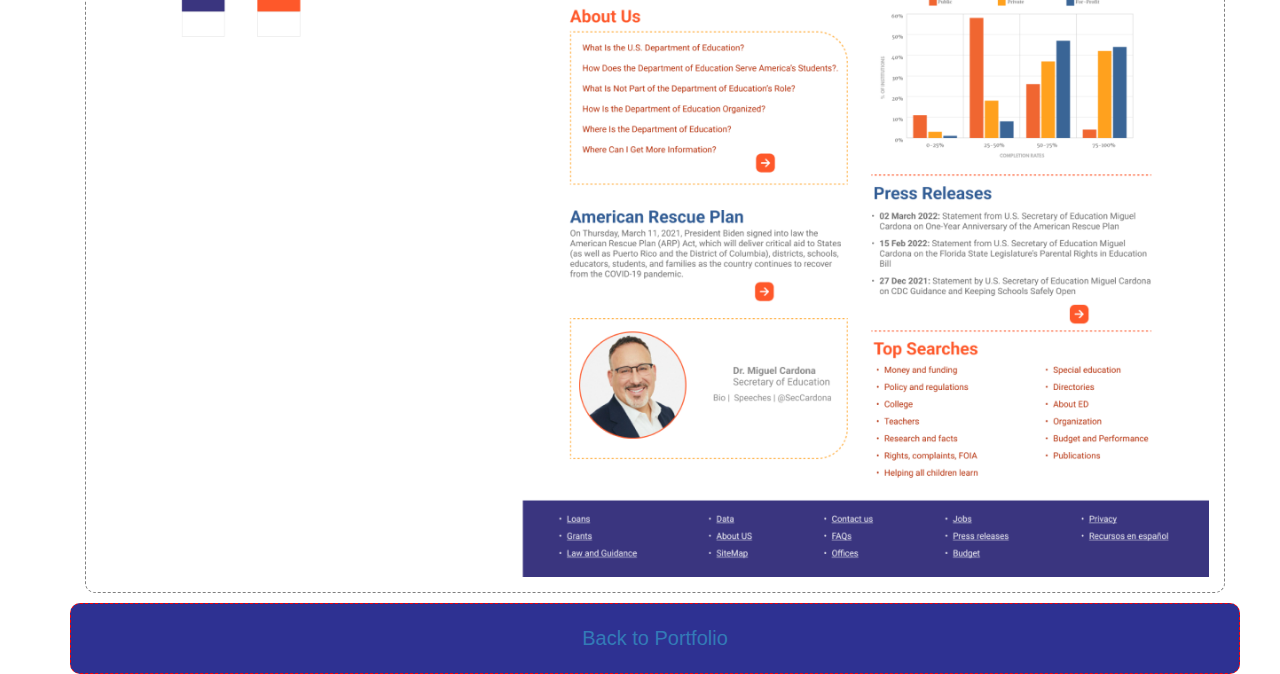
<file: usd_ux_casestudy.html>
<!DOCTYPE html>
<html lang="en">

<head>
    <title>Kailas Pramodh :: UX:casestudy :: U.S. Department of Education</title>
    <meta charset="utf-8">
    <meta name="viewport" content="width=device-width, initial-scale=1">
    <link rel="stylesheet" href="https://maxcdn.bootstrapcdn.com/bootstrap/3.4.1/css/bootstrap.min.css">
    <link rel="stylesheet" href="css/cs_style.css">
    <script src="https://ajax.googleapis.com/ajax/libs/jquery/3.6.0/jquery.min.js"></script>
    <script src="https://maxcdn.bootstrapcdn.com/bootstrap/3.4.1/js/bootstrap.min.js"></script>
</head>

<body>
    <div class="container main">
        <div class="container hb">
            <div class="row">
                <div class="col-sm-2">
                </div>
                <div class="col-sm-10"><span class="bldhd">Usability - Case Study
                        Project: U.S Department of Education</span><br>- Kailas Pramodh

                </div>
            </div>
        </div>
        <div class="container">
            <div class="row">
                <div class="col-sm-12 ps">
                    <p><span class="bldhd">Problem Statement:</span> We believe that the existing website has a lot of
                        information that needs to be reorganised for easy access so that for college students can easily
                        avail, manage or maintain their loan dashboard
                </div>
            </div>
        </div>
        <div class="container">
            <div class="row">
                <div class="col-sm-6"><img src="portfolioshots/goal.png" width="60%">
                </div>
                <div class="col-sm-6 rd"><span class="bld">Deliverable:</span> A complete end to end UX Research,
                    Analysis and redesign of the existing website homepage as a POC
                </div>
            </div>
        </div>
        <div class="container">
            <div class="row">
                <div class="col-sm-6">
                    <div class="cent">Proto-persona: Setting up the stage with an general user expectation</div>
                </div>
                <div class="col-sm-6"><img src="portfolioshots/protopersona.png" width="100%">
                </div>
            </div>
        </div>
        <div class="container">
            <div class="row">
                <div class="col-sm-12 rd"> <span class="bld"></span> User Journey |
                    Flow Chart |
                    Wireflow diagrams (Mobile View and Desktop)
                </div>
            </div>
        </div>
        <div class="container">
            <div class="row">
                <div class="col-sm-6 cent">
                    A visual respresentation of the current user journey depicting the user painpoints and the
                    complexity in user navigation.
                </div>
                <div class="col-sm-6"><img class="brd" src="portfolioshots/userjourney.png" width="100%">
                </div>
            </div>
        </div>

        <div class="container">
            <div class="row">
                <div class="col-sm-6">
                    <img class="brd" src="portfolioshots/flowchart.png" width="100%">
                </div>
                <div class="col-sm-6 cent10"> A typical user journey to accomplish the given task. <ul>
                        <li>Apply for a new Student loan</li>
                        <li>Close the existing loan</li>
                        <li>Manage the exiting loan</li>
                        <li>monitor the loan dashboard</li>
                    </ul>
                </div>
            </div>
        </div>
        <div class="container">
            <div class="row">
                <div class="col-sm-6 cent10"> Existing user flow to mange a student loan dashboard: We believe that the
                    existing website has a lot of information that needs to be reorganised for easy access so that for
                    college students can easily avail, manage or maintain their loan dashboard

                </div>
                <div class="col-sm-6">
                    <img class="brd" src="portfolioshots/look.png" width="100%">
                </div>
            </div>
        </div>

        <div class="container">
            <div class="row">
                <div class="col-sm-12 rd"> <span class="bld"></span> Heuristic Evaluations and
                    Color guidelines for Accessibility
                </div>
            </div>
        </div>
        <div class="container">
            <div class="row">
                <div class="col-sm-12">
                    <img class="brd" src="portfolioshots/heuristicevaluation2.png" width="100%">
                </div>
            </div>
        </div>
        <div class="container">
            <div class="row">
                <div class="col-sm-6">
                    <img class="brd" src="portfolioshots/typography.png" width="100%">
                </div>
                <div class="col-sm-6 cent10">
                    Color and Typography: We believe that the existing website has a lot of information that needs to be
                    reorganised for easy access so that for college students can easily avail, manage or maintain their
                    loan dashboard <p>The Web Content Accessibility Guidelines (WCAG) state that text —
                        and images of text — must have a contrast ratio of at least 4.5:1.

                        It’s recommended that normal body text has a ratio of 7:1.
                        Large text (defined as 14 pt and larger in bold, or 18 pt and larger) must have a
                        contrast ratio of 3:1.
                        Text that serves as pure decoration does not need to meet these requirements —
                        this includes brand logos.
                        This is a baseline for accessible design on your website. By following the WCAG
                        color contrast guidelines, you’ll provide a better browsing experience for those
                        with limited vision.</p>

                </div>
            </div>
        </div>
        <div class="container">
            <div class="row">
                <div class="col-sm-12 rd"> <span class="bld"></span> Usability tests of existing government
                    |
                    2x2 Prioritization Matrices to Inform UX Decisions
                </div>
            </div>
        </div>
        <div class="container">
            <div class="row">
                <div class="col-sm-6">
                    <span class="bld">User testing evaluation / summary Existing website
                    </span>
                    <p>
                        <img class="brd" src="portfolioshots/eval.png" width="100%">
                </div>

                <div class="col-sm-6"> <span class="bld">Priority Matrix

                    </span>
                    <p>
                        <img class="brd" src="portfolioshots/priority.png" width="100%">
                </div>

            </div>
        </div>
        <div class="container">
            <div class="row">
                <div class="col-sm-12 rd"> <span class="bld"></span> Ui Mood Board Idea wagon | IA and UI
                    Navigation Test result | Card Sorting
                </div>
            </div>
        </div>
        <div class="container">
            <div class="row">
                <div class="col-sm-6">
                    <img src="portfolioshots/mood.png" width="100%">
                </div>
                <div class="col-sm-6">
                    <img class="brd" src="portfolioshots/ia.png" width="100%">
                </div>
            </div>
        </div>

        <div class="container">
            <div class="row">
                <div class="col-sm-12"> <span class="bld">Card Sorting</span>
                </div>
            </div>
        </div>
        <div class="container">
            <div class="row">
                <div class="col-sm-12">  <img class="brd" src="portfolioshots/cardsorting.png" width="100%">
                </div>
            </div>
        </div>
        <div class="container">
            <div class="row">
                <div class="col-sm-4"><span class="bld">Card Structure</span>  <img class="brd" src="portfolioshots/cs.png" width="100%">
                </div>
            <div class="row">
                <div class="col-sm-4"> <span class="bld">Card Define</span> <img class="brd" src="portfolioshots/cd.png" width="100%">
                </div>
            <div class="row">
                <div class="col-sm-4">  <span class="bld">Sitemap</span><img class="brd" src="portfolioshots/sm.png" width="100%">
                </div>
            </div>
        </div>

        <div class="container">
            <div class="row">
                <div class="col-sm-12 rdp"> <span class="bld"> Navigation UI Redesign based on the new sitemap </span> 

                </div>
            </div>
        </div>
        <div class="container">
            <div class="row">
                <div class="col-sm-12">  <span class="bld">Navigation Before</span><img class="brd" src="portfolioshots/before.png" width="100%">
                </div>
            </div>
        </div>
        <div class="container">
            <div class="row">
                <div class="col-sm-12">  <span class="bld">Navigation After</span><img class="brd" src="portfolioshots/after.png" width="100%">
                </div>
            </div>
        </div>
        <div class="container">
            <div class="row">
                <div class="col-sm-6">  <img class="brd" src="portfolioshots/txt.png" width="100%"><br>
                    <img class="brd" src="portfolioshots/n2.png" width="100%">
                </div>
                <div class="col-sm-6">  <img class="brd" src="portfolioshots/n1.png" width="100%"><br>
                    <img class="brd" src="portfolioshots/mn1.png" width="100%">
                </div>
            </div>
        </div>
        <div class="container">
            <div class="row">
                <div class="col-sm-12 rdr"> <span class="bld"> Desktop Navigation Redesign</span> 

                </div>
            </div>
        </div>
        <div class="container">
            <div class="row">
                <div class="col-sm-12">
                    <img class="brd" src="portfolioshots/desktopwireframe.png" width="100%">
                </div>
            </div>
        </div>
        <div class="container">
            <div class="row">
                <div class="col-sm-12"> <span class="bld"> Desktop Homepage Redesign -  wireframe</span> 

                </div>
            </div>
        </div>
        <div class="container">
            <div class="row">
                <div class="col-sm-12">
                    <img class="brd" src="portfolioshots/desktopredesign.png" width="100%">
                </div>
            </div>
        </div>
        <div class="container">
            <div class="row">
                <div class="col-sm-12 rdr"> <span class="bld"> Mobile Navigation  and homepage Redesign</span> 

                </div>
            </div>
        </div>
        <div class="container">
            <div class="row">
                <div class="col-sm-12">
                    <img class="brd" src="portfolioshots/mobileredesign.png" width="100%">
                </div>
            </div>
        </div>
        <div class="container">
            <div class="row">
                <div class="col-sm-8"> <span class="bld">New Design Five-second usability test result
                </span>
                    <img class="brd" src="portfolioshots/5secut.png" width="100%">
                </div>
                <div class="col-sm-4">
                    <img class="brd" src="portfolioshots/utmb.png" width="100%">
                </div>
            </div>
        </div>
        <div class="container">
            <div class="row">
                <div class="col-sm-6"> <span class="bld">UI Style Guide
                </span>
                    <img class="brd" src="portfolioshots/tile.png" width="100%">
                </div>
                <div class="col-sm-6"><span class="bld">UI Style Guide
                </span>
                    <img class="brd" src="portfolioshots/styleguide.png" width="100%">
                </div>
            </div>
        </div>
        <div class="container">
            <div class="row">
                <div class="col-sm-12 rdp"> <span class="bld"> Mobile homepage Redesign Final</span> 

                </div>
            </div>
        </div>
        <div class="container">
            <div class="row">
                <div class="col-sm-12">
                    <img class="brd" src="portfolioshots/mobilefinal.png" width="100%">
                </div>
            </div>
        </div>
        <div class="container">
            <div class="row">
                <div class="col-sm-12 rdp"> <span class="bld"> Desktop homepage Redesign Final</span> 

                </div>
            </div>
        </div>
        <div class="container">
            <div class="row">
                <div class="col-sm-12">
                    <img class="brd" src="portfolioshots/desktopfinal.png" width="100%">
                </div>
            </div>
        </div>
        <div class="container">
            <div class="row">
                <div class="col-sm-12 rdp">  <a href="index.html#portfolio">Back to Portfolio</span> 

                </div>
            </div>
        </div>
    </div>


</body>

</html>
</file>
<file: css/style.css>
body {
    font: 20px Lato, sans-serif;
    line-height: 1.3;
    color: #818181;
  }
  .title{
    font: 35px Lato, sans-serif;
    font-weight: bold;
    color:rgba(0,0,0, .2)
  }
  h2 {
    font-size: 1.5em;
    text-transform: uppercase;
    color: #303030;
    font-weight: 600;
    margin-bottom: 30px;
  }
  h4 {
    font-size: 1.5em;
    line-height: 1.375em;
    color: #303030;
    font-weight: 400;
    margin-bottom: 30px;
  }  
  .jumbotron {
    background-color: #2E3192;
    color: #fff;
    padding: 100px 25px;
    font-family: Montserrat, sans-serif;
  }
  .container-fluid {
    padding: 60px 50px;
  }
  .bg-grey {
    background-color: #f6f6f6;
  }
  .logo-small {
    color: #f4511e;
    font-size: 50px;
  }
  .logo {
    color: #f4511e;
    font-size: 200px;
  }
  .thumbnail {
    padding: 0 0 15px 0;
    border: none;
    border-radius: 0;
  }
  .panel-body img{
    width: 60% !important;
    height: 60% !important;
  }
  .thumbnail img {
    width: 60%;
    height: 60%;
    margin-bottom: 10px;
  }
  .carousel-control.right, .carousel-control.left {
    background-image: none;
    color: #f4511e;
  }
  .carousel-indicators li {
    border-color: #f4511e;
  }
  .carousel-indicators li.active {
    background-color: #f4511e;
  }
  .item h4 {
    font-size: 19px;
    line-height: 1.375em;
    font-weight: 400;
    font-style: italic;
    margin: 70px 0;
  }
  .item span {
    font-style: normal;
  }
  .panel {
    border: 1px solid #f4511e; 
    border-radius:0 !important;
    transition: box-shadow 0.5s;
  }
  .panel:hover {
    box-shadow: 5px 0px 40px rgba(0,0,0, .2);
  }
  .panel-footer .btn:hover {
    border: 1px solid #f4511e;
    background-color: #fff !important;
    color: #f4511e;
  }
  .panel-footer .req{
    text-align: left !important;
  }
.typeH{
    font-weight: bold !important;
    color:#f4511e
  }
  .panel-heading {
    color: #fff !important;
    background-color: #f4511e !important;
    padding: 25px;
    border-bottom: 1px solid transparent;
    border-top-left-radius: 0px;
    border-top-right-radius: 0px;
    border-bottom-left-radius: 0px;
    border-bottom-right-radius: 0px;
  }
  .panel-footer {
    background-color: white !important;
  }
  .panel-footer h3 {
    font-size: 32px;
  }
  .panel-footer h4 {
    color: #aaa;
    font-size: 14px;
  }
  .panel-footer .btn {
    margin: 15px 0;
    background-color: #f4511e;
    color: #fff;
  }
  .navbar {
    margin-bottom: 0;
    background-color: #000;
    z-index: 9999;
    border: 0;
    font-size: 12px !important;
    line-height: 1.42857143 !important;
    letter-spacing: 4px;
    border-radius: 0;
    font-family: Montserrat, sans-serif;
    align-items: center;
  }

  .navbar li a, .navbar .navbar-brand {
    color: #fff !important;
  }
  
  .navbar-nav li a:hover, .navbar-nav li.active a {
    color: #f4511e !important;
    background-color: #fff !important;
  }
  .navbar-default .navbar-toggle {
    border-color: transparent;
    color: #fff !important;
  }
  footer .glyphicon {
    font-size: 20px;
    margin-bottom: 20px;
    color: #00A651  ;
  }
  .slideanim {visibility:hidden;}
  .slide {
    animation-name: slide;
    -webkit-animation-name: slide;
    animation-duration: 1s;
    -webkit-animation-duration: 1s;
    visibility: visible;
  }
  @keyframes slide {
    0% {
      opacity: 0;
      transform: translateY(70%);
    } 
    100% {
      opacity: 1;
      transform: translateY(0%);
    }
  }
  @-webkit-keyframes slide {
    0% {
      opacity: 0;
      -webkit-transform: translateY(70%);
    } 
    100% {
      opacity: 1;
      -webkit-transform: translateY(0%);
    }
  }
  @media screen and (max-width: 768px) {
    .col-sm-4 {
      text-align: center;
      margin: 25px 0;
    }
    .btn-lg {
      width: 100%;
      margin-bottom: 35px;
    }
  }
  @media screen and (max-width: 480px) {
    .logo {
      font-size: 150px;
    }
  }
</file>
<file: css/cs_style.css>
.herocaption {
    text-align: right;
    padding: 10px;
}

.col-sm- {
    background-color: beige;
}
.main{
    background-color: white;

}

.hb {
    background-image: url(file:///Users/pramodhkailas/Documents/GitHub/UX_UI_HW_20/portfolioshots/hero.png);
    background-repeat: no-repeat;
    background-size: cover;
    text-align: right;
    padding-top: 10%;
    padding-left: 20%;
    font-size: 20px;
    border-bottom: 3px black solid;
}

.ps {
    align-items: baseline;
    text-align: right;
    padding-top: 10%;
    padding-left: 20%;
    font-size: 20px;

}

.rd {
    color: red;
    background-color: lightgray;
    padding: 20px;
    border-radius: 10px;

}

* {
    font-size: 20px;
}

.bld {
    font-weight: bold;
}

.bldhd {
    font-size: 40px;
}

.cent {
    padding-top: 20%;
}

.cent10 {
    padding-top: 10%;

}

.brd {
    border: 1px dashed gray;
    padding: 15px;
    border-radius: 10px;
    margin-top: 10px;
    margin-bottom: 10px;
}

.rdp {
    border: 1px dashed red;
    background-color: #2E3192;
    color: #fff;
    padding: 20px;
    border-radius: 10px;
    text-align: center;
}
.rdp a:default{
    color:#fff;
    text-decoration: none;
}
.rdp a:hover{
    color:red;
    text-decoration: dashed;
}
.rdp a:visited{
    color:white;
    text-decoration: none;
}
.rdr {
    border: 1px dashed #2E3192;
    background-color: #F15A29;
    color: #fff;
    padding: 20px;
    border-radius: 10px;
    text-align: center;
}
</file>
